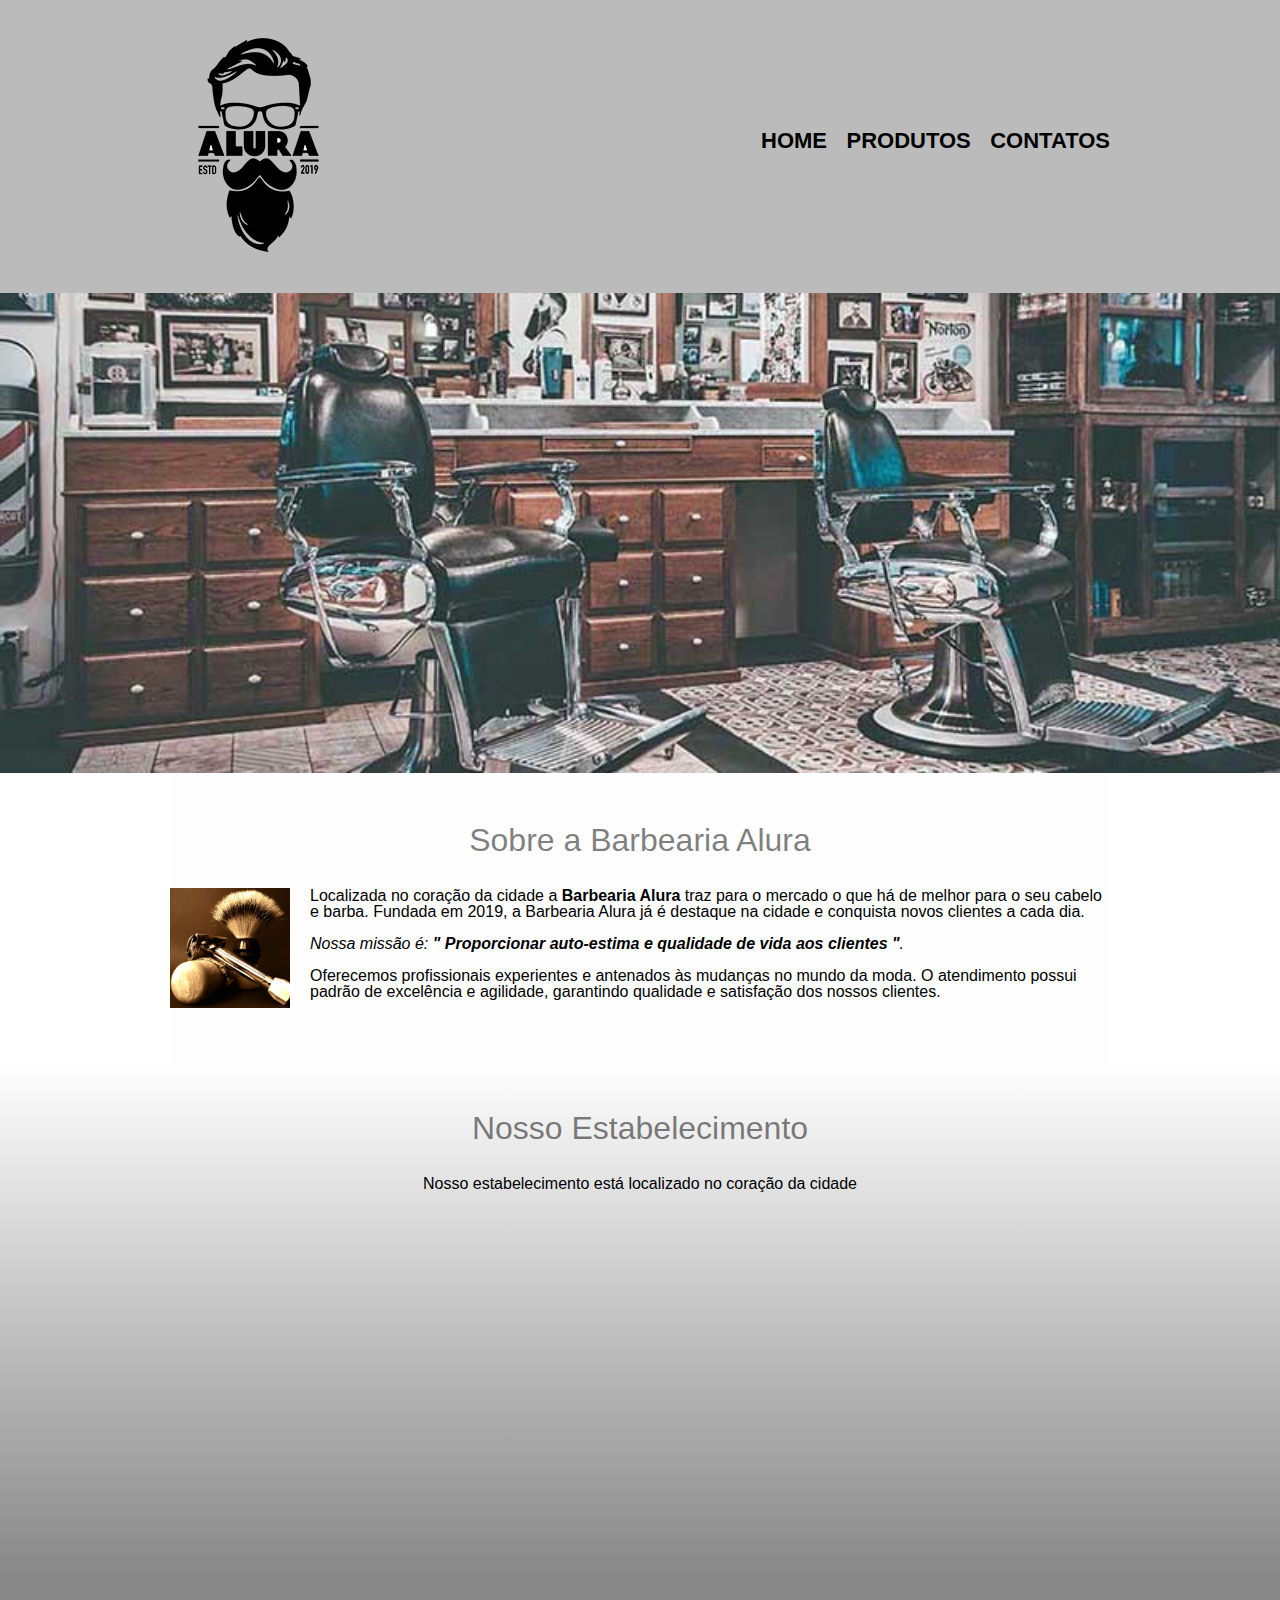
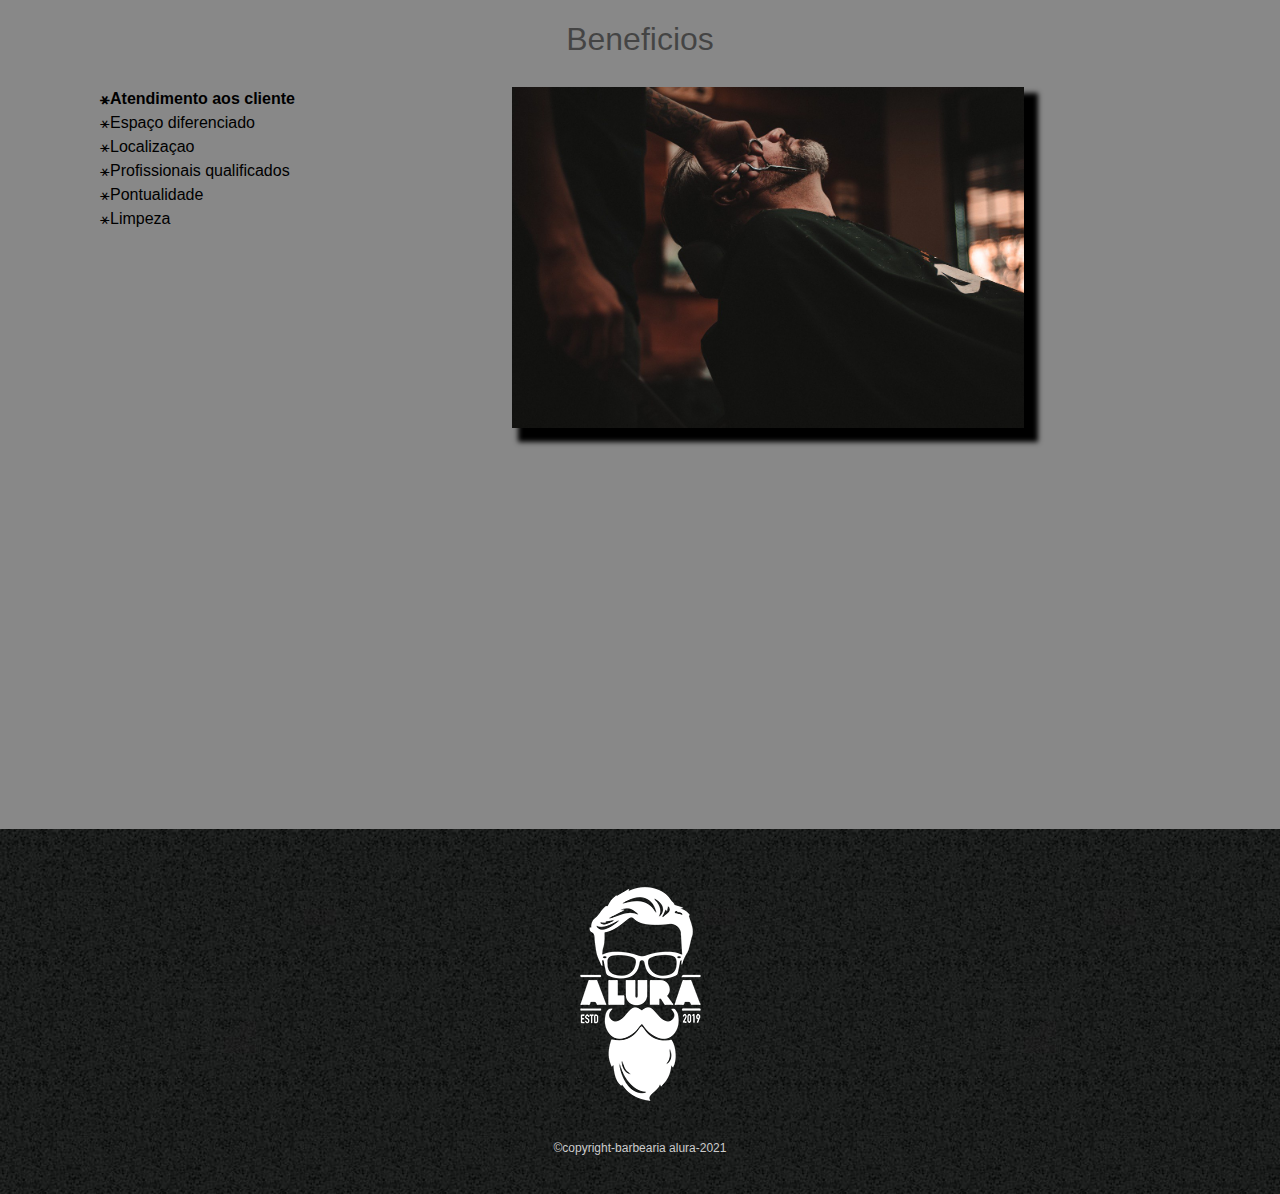
<file: barbearia/home/index.html>
<!DOCTYPE html>
<html lang="pt-br">

<head>
    <meta charset="UTF-8">
    <meta name="viewport" content="width=device-width">
    <title>Barbearia Alura</title>
    <link rel="stylesheet" href="../reset/reset.css">
    <link rel="stylesheet" href="../produtos/style.css">
    <link href = "https: //fonts.googleapis.com/css2? family = Montserrat: wght @ 100 & display = swap "rel =" stylesheet ">
    
</head>

<body>
    <header>
        <div class="caixa">
            <h1> <img src="../imagens/logo.png"></h1>
            <nav>
                <ul>
                    <li><a href=" ../home/index.html " target="_blank ">home</a></li>
                    <li><a href="../produtos/produtos.html " target="_blank ">produtos</a></li>
                    <li> <a href="../contatos/contatos.html " target="_blank ">contatos</a></li>
                </ul>
                
            </nav>
        </div>
    </header>
    <img class="banner" src="../imagens/banner.jpg">
    <main class="home-main">
        
            <section class="principal">
                <h2 class="titulo-principal">Sobre a Barbearia Alura</h2>
                <img class="utensilhos" src="../imagens/utensilios.jpg"> 
                <p>Localizada no coração da cidade a <strong>Barbearia Alura</strong> traz para o mercado o que há de melhor para o seu cabelo e barba. Fundada em 2019, a Barbearia Alura já é destaque na cidade e conquista novos clientes a cada dia.</p>
                <p id="missao"><em>Nossa missão é: <strong>" Proporcionar auto-estima e qualidade de vida aos clientes "</strong>.</em></p>
                <p>Oferecemos profissionais experientes e antenados às mudanças no mundo da moda. O atendimento possui padrão de excelência e agilidade, garantindo qualidade e satisfação dos nossos clientes.</p>
            </section>
            <section class="mapa">
                    <div class="mapa-conteudo">
                        <h3 class="titulo-principal">Nosso Estabelecimento</h3>
                   <p>Nosso estabelecimento está localizado no coração da cidade</p>
                   <iframe src="https://www.google.com/maps/embed?pb=!1m18!1m12!1m3!1d63149.090339272305!2d-37.09395938268983!3d-8.419513549850727!2m3!1f0!2f0!3f0!3m2!1i1024!2i768!4f13.1!3m3!1m2!1s0x7a81bea87c5e28f%3A0x611a607959717bbb!2sArcoverde%2C%20PE!5e0!3m2!1spt-BR!2sbr!4v1634578563670!5m2!1spt-BR!2sbr" width="100%" height="300" style="border:0;" allowfullscreen="" loading="lazy"></iframe>
                </div>
            </section>
    
            <section class="beneficio">
                <h3 class="titulo-principal">Beneficios</h3>
                <div class="conteudo-beneficio" >
                    <ul class="lista-beneficio">
                        <li class="itens">Atendimento aos cliente</li>
                        <li class="itens">Espaço diferenciado</li>
                        <li class="itens">Localizaçao</li>
                        <li class="itens">Profissionais qualificados</li>
                        <li class="itens">Pontualidade</li>
                        <li class="itens">Limpeza</li>
                    </ul><img src="../imagens/beneficios.jpg" class="imagem-beneficio">
                </div>
                <div class="video">
                    <iframe src="https://www.youtube.com/embed/wcVVXUV0YUY" width="100%" height="315" frameborder="0"></iframe>
                </div>
            </section>                    
        </main>
        <footer>
            <img src="../imagens/logo-branco.png">
            <p class="copyright">&copy;copyright-barbearia alura-2021</p>
    </footer>
</body>
</html>
</file>
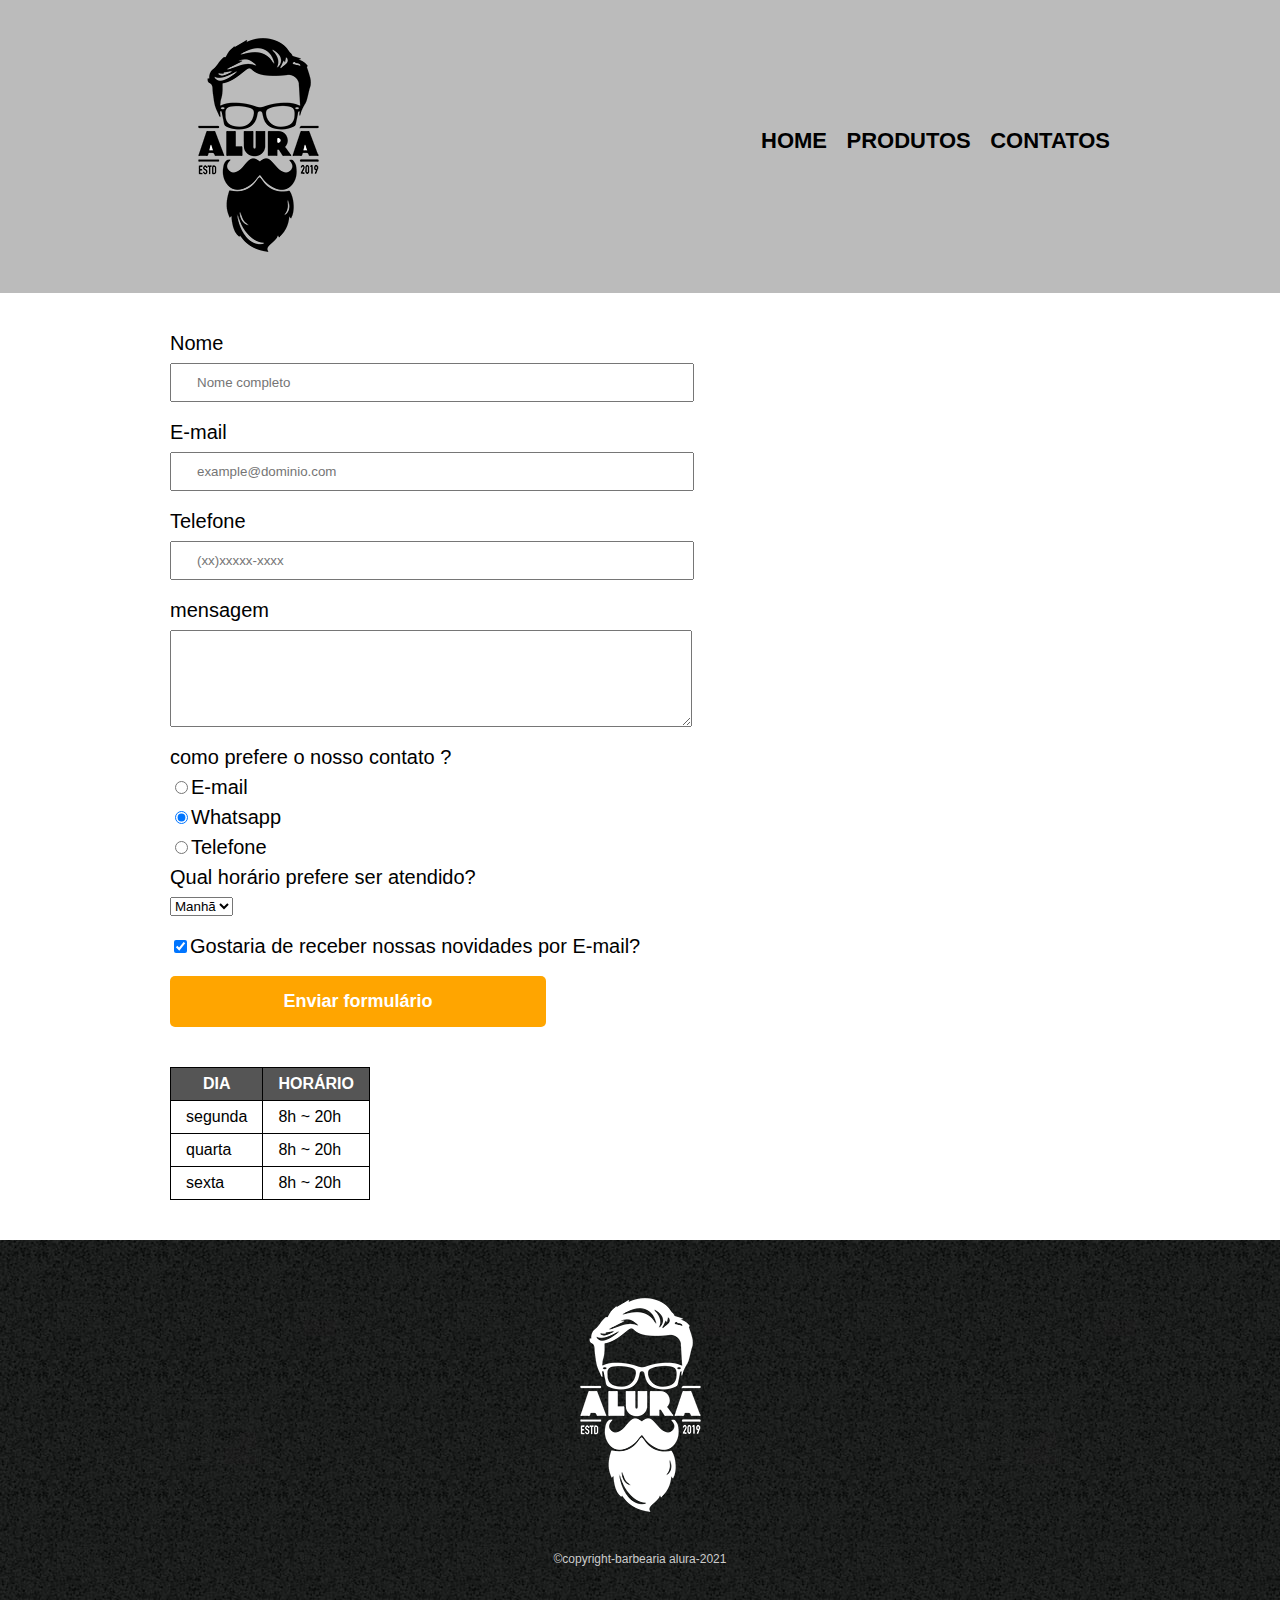
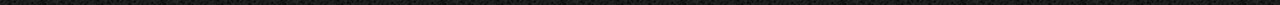
<file: barbearia/contatos/contatos.html>
<!DOCTYPE html>
<html lang="pt-br">

<head>
    <meta charset="UTF-8">
    <meta name="viewport" content="width=device-width">
    <title>Contatos - Barbearia Alura</title>
    <link rel="stylesheet" href="../reset/reset.css">
    <link rel="stylesheet" href="../produtos/style.css">
</head>

<body>
    <header>
        <div class="caixa">
            <h1><img src="../imagens/logo.png" alt="Logo da Barbearia Alura"></h1>
            <nav>
                <ul>
                    <li><a href=" ../home/index.html " target="_blank ">home</a></li>
                    <li><a href="../produtos/produtos.html " target="_blank ">produtos</a></li>
                    <li> <a href="../contatos/contatos.html " target="_blank ">contatos</a></li>
                </ul>

            </nav>
        </div>
    </header>

    <main class="formulario">

             <form>
                    
                    <label for="nome-sobrenome" >Nome</label>
                    <input type="text" id= nome-sobrenome class="input-padrao" required placeholder="Nome completo">

                    <label for="email">E-mail</label>
                    <input type="email" id="email" class="input-padrao" required placeholder="example@dominio.com">

                    <label for="telefone">Telefone</label>
                    <input type="tel" id="telefone"class="input-padrao" required placeholder="(xx)xxxxx-xxxx">
                    
                    <label for="mensagem">mensagem</label>
                    <textarea cols="60" rows="5" id="mensagem" class="input-padrao">
                    </textarea>
                    
                    <fieldset>
                        <legend>como prefere o nosso contato ?</legend>

                        <label for="radio-email">
                        <input type="radio"  name="contato" value="email" id="radio-email">E-mail
                        </label>
                        
                        <label for="radio-whatsapp">
                        <input type="radio"  name="contato" value="whatsapp" id="radio-whatsapp" required checked>Whatsapp
                        </label>

                        <label for="radio-telefone"><input type="radio"  name="contato" value="telefone" id="radio-telefone">Telefone
                         </label>
                    </fieldset>
                     <fieldset>
                         <legend>Qual horário prefere ser atendido?</legend>
                         <select>
                             <option>Manhã</option>
                             <option>Tarde</option>
                             <option>Noite</option>
                         </select>
                     </fieldset>
                    
                     <label class="checkbox"><input type="checkbox" required checked>Gostaria de receber nossas novidades por E-mail?</label>
                     
                    <input type="submit" value="Enviar formulário" class="enviar">
            </form>
<table>
    <thead>
        <tr>
            <th>DIA</th>
            <th>HORÁRIO</th>
        </tr>
    </thead>
    <tbody>
        <tr>
            <td>segunda</td>
            <td>8h ~ 20h</td>
        </tr>
        <tr>
            <td>quarta</td>
            <td>8h ~ 20h</td>
        </tr>
        <tr>
            <td>sexta</td>
            <td>8h ~ 20h</td>
            <!--<td colspan="">folga forro</td>-->
        </tr>
    </tbody>
    </table>
    
</main>
            
        <footer>
        <img src="../imagens/logo-branco.png" alt="Logo da Barbearia Alura">
        <p class="copyright">&copy;copyright-barbearia alura-2021</p>
    </footer>
</body>
</html>
</file>
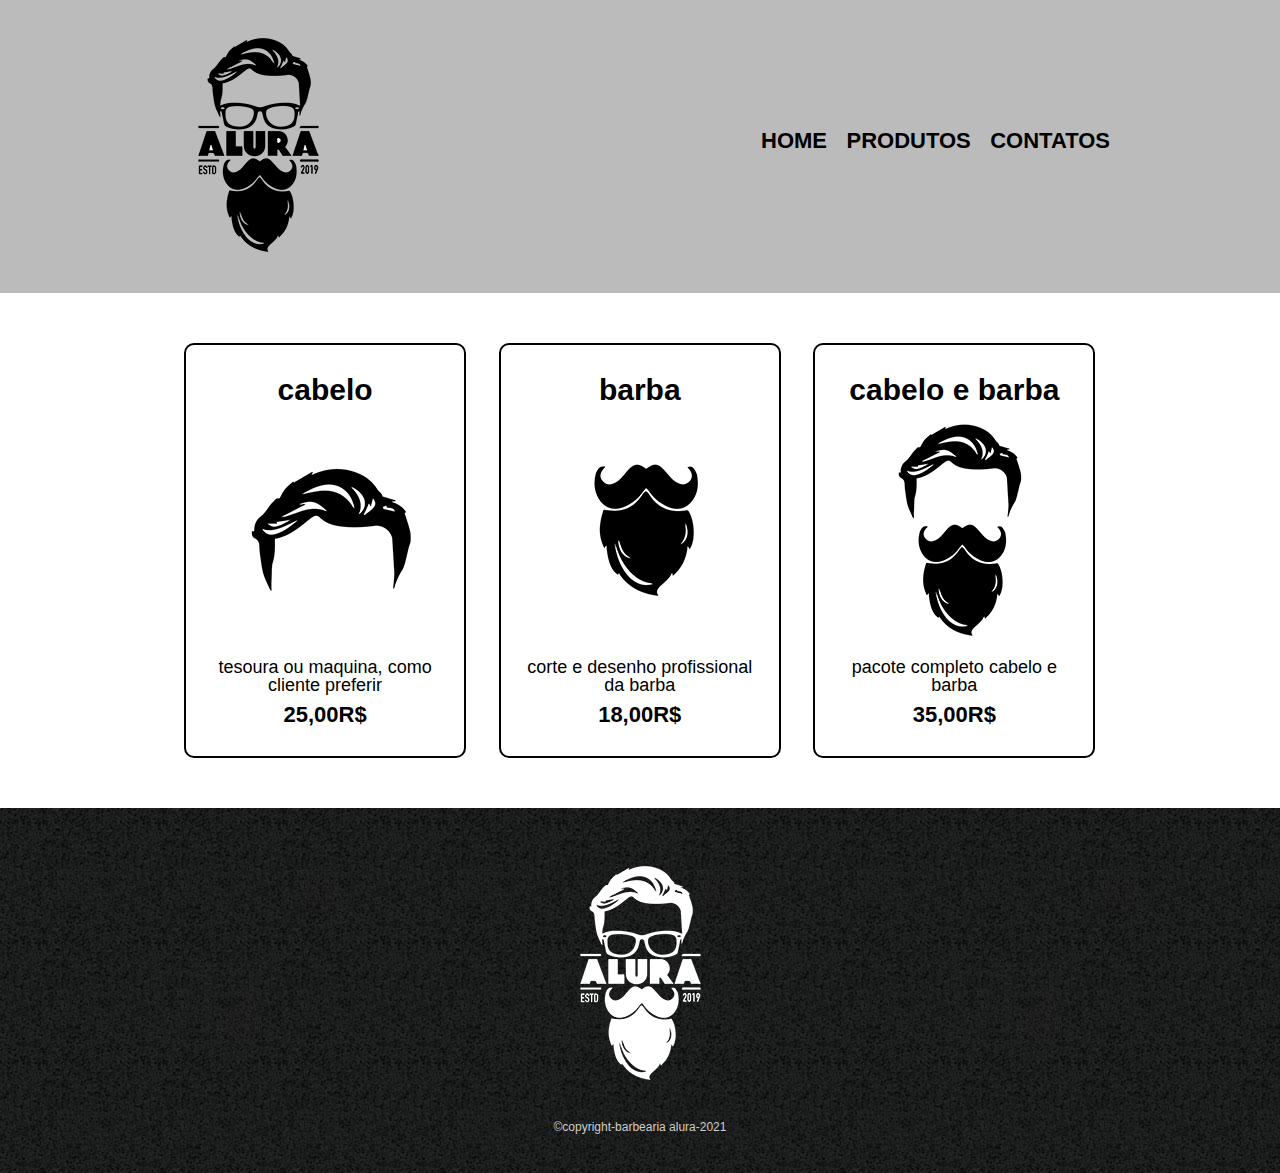
<file: barbearia/produtos/produtos.html>
<!DOCTYPE html>
<html lang="pt-br">

<head>
    <meta charset="UTF-8">
    <meta name="viewport" content="width=device-width">
    <title>Produtos - Barbearia Alura</title>
    <link rel="stylesheet" href="../reset/reset.css">
    <link rel="stylesheet" href="style.css">
</head>

<body>
    <header>
        <div class="caixa">
            <h1> <img src="../imagens/logo.png"></h1>
            <nav>
                <ul>
                    <li><a href=" ../home/index.html " target="_blank ">home</a></li>
                    <li><a href="../produtos/produtos.html " target="_blank ">produtos</a></li>
                    <li> <a href="../contatos/contatos.html " target="_blank ">contatos</a></li>
                </ul>

            </nav>
        </div>
    </header>
    <main class="produtos-conteudo">
        <ul class=" produtos">
            <li>
                <h2>cabelo</h2>
                <img class="cabelo-img" src="../imagens/cabelo.jpg">
                <P class="produtos-descricao">tesoura ou maquina, como cliente preferir</P>
                <P class="produtos-preco">25,00R$</P>
            </li>
            <li>
                <h2>barba</h2>
                <img class="barba-img" src="../imagens/barba.jpg">
                <P class="produtos-descricao">corte e desenho profissional da barba</P>
                <P class="produtos-preco"> 18,00R$</P>
            </li>
            <li>
                <h2>cabelo e barba</h2>
                <img class="cabelo-barba-img" src="../imagens/cabelo+barba.jpg">
                <P class="produtos-descricao ">pacote completo cabelo e barba</P>
                <P class="produtos-preco">35,00R$</P>
            </li>
        </ul>
    </main>
    <footer>
        <img src="../imagens/logo-branco.png">
        <p class="copyright">&copy;copyright-barbearia alura-2021</p>
    </footer>
</body>

</html>
</file>
<file: barbearia/produtos/style.css>
body{
    font-family: 'Montserrat',sans-serif;
}
header {
    background: #bbbbbb;
    padding: 20px 0;
}

.caixa {
    position: relative;
    width: 940px;
    margin: 0px auto;
}

nav {
    position: absolute;
    top: 110px;
    right: 0px;
}

nav li {
    display: inline;
    margin: 0 0 0 15px;
}

nav a {
    text-transform: uppercase;
    color: #000000;
    font-weight: bold;
    font-size: 22px;
    text-decoration: none;
}

nav a:hover {
    color: #c78c19;
    text-decoration: underline;
}

.produtos {
    width: 940px;
    margin: 0 auto;
    padding: 50px 0;
}

.produtos li {
    display: inline-block;
    text-align: center;
    width: 30%;
    vertical-align: top;
    margin: 0 1.5%;
    padding: 30px 20px;
    box-sizing: border-box;
    border: 2px solid #000000;
    border-radius: 10px;
}

.produtos li:hover {
    border-color: #c78c19;
}

.produtos li:active {
    border-color: #088c19;
}

.produtos h2 {
    font-size: 30px;
    font-weight: bold;
}

.produtos li:hover h2 {
    font-size: 34px;
}

.produtos-descricao {
    font-size: 18px;
}

.produtos-preco {
    font-size: 22px;
    font-weight: bold;
    margin-top: 10px;
}

footer {
    text-align: center;
    background: url(../imagens/bg.jpg);
    padding: 40px 0;
}

.copyright {
    color: #cccccc;
    font-size: 12px;
    margin-top: 20px;
}
.formulario{
    width: 940px;
    margin: 0 auto;
    
}
form{
    margin: 40px 0;
}
form label,legend{
    display: block;
    font-size: 20px;
    margin: 0 0 10px;
}
.input-padrao{
    display: block;
    margin: 0 0 20px;
    padding: 10px 25px;
    width: 50%;
}
.checkbox{
    margin: 20px 0px;

}
.enviar{
    width: 40%;
    padding: 15px 0;
    background: orange;
    font-weight: bold;
    color: white;
    border: none;
    border-radius: 5px;
    font-size: 18px;
    transition: 1s all;
    cursor: pointer;
}
.enviar:hover{
    background: darkorange;
    /*transform: rotate(360deg) scale(1.2);*/
}
table{
    margin:20px 0 40px;
}
thead{
    background:#555555 ;
    color:white;
    font-weight: bold;
}
td,th{
    border: 1px solid #000000;
    padding: 8px 15px;
}
/*css pagina inicial*/
.banner{
    width: 100%
}

.principal{
    padding: 3em 0;
    background: #fefefe;
    width: 940px;
    margin: 0 auto;
}
.principal p{
    margin: 0 0 1em;
}
.principal strong{
    font-weight: bold;
}
.principal em{
 font-style: italic;
}
.titulo-principal{
    text-align: center;
    font-size: 2em;
    margin: 0 0 1em;
    clear: left;
    color: rgba(0,0,0, 0.5);
}

.utensilhos{
    width: 120px;
    float: left;
    margin: 0 20px 20px 0;
}
.mapa{
    padding: 3em 0;
    background:linear-gradient(#fefefe,#888888) ;
}
.mapa p{
    margin:0 0 2em;
    text-align: center;
}
.mapa-conteudo{
    width: 940px;
    margin: 0 auto;
}

.beneficio{
    padding: 3em 0;
    background: #888888;
}
.conteudo-benefiocio{
    width: 640px;
    margin: 0 auto;
}
.lista-beneficio{
    position: relative;
    left: 100px;
    width: 40%;
    display:inline-block;
    vertical-align: top;
}
.itens{
    line-height: 1.5;
}
.itens:first-child{
    font-weight: bold;
}
.itens::before{
    content:"⚹";
}
.imagem-beneficio{
 width: 40%;
 display: inline-block;
 /*            x  /  y /borra/tamanho sombra/ cor */
 box-shadow: 10px 10px 5px         4px    #000000;

}
.imagem-beneficio:hover{
    opacity: 0.3;
    transition: 400ms;
}
.video{
    width: 560px;
    margin: 1em auto;
}
@media screen and (max-width: 480px){
.caixa,.principal,.home-main,.conteudo-beneficio,.mapa-conteudo,.video,.produtos,.produtos li,.itens {
    width: auto;
}
h1{
    text-align: center;
}
nav{
    position: static;
}
.lista-beneficios,.imagem-beneficio,.produtos li,.formulario,.itens{
    width:100%;
}
.produtos li{
    padding: 0px auto;
    margin: 0px auto 30px;

}
.produtos-conteudo{
    margin: 10px auto;
    padding: 20px;
}
.cabelo-img,.barba-img,.cabelo-barba-img{
    width: 150px;
}
form{
    margin: 40px 0px 0px 40px ;
}
table{
    margin: 40px 0 40px 40px ;
}
 
}
</file>
